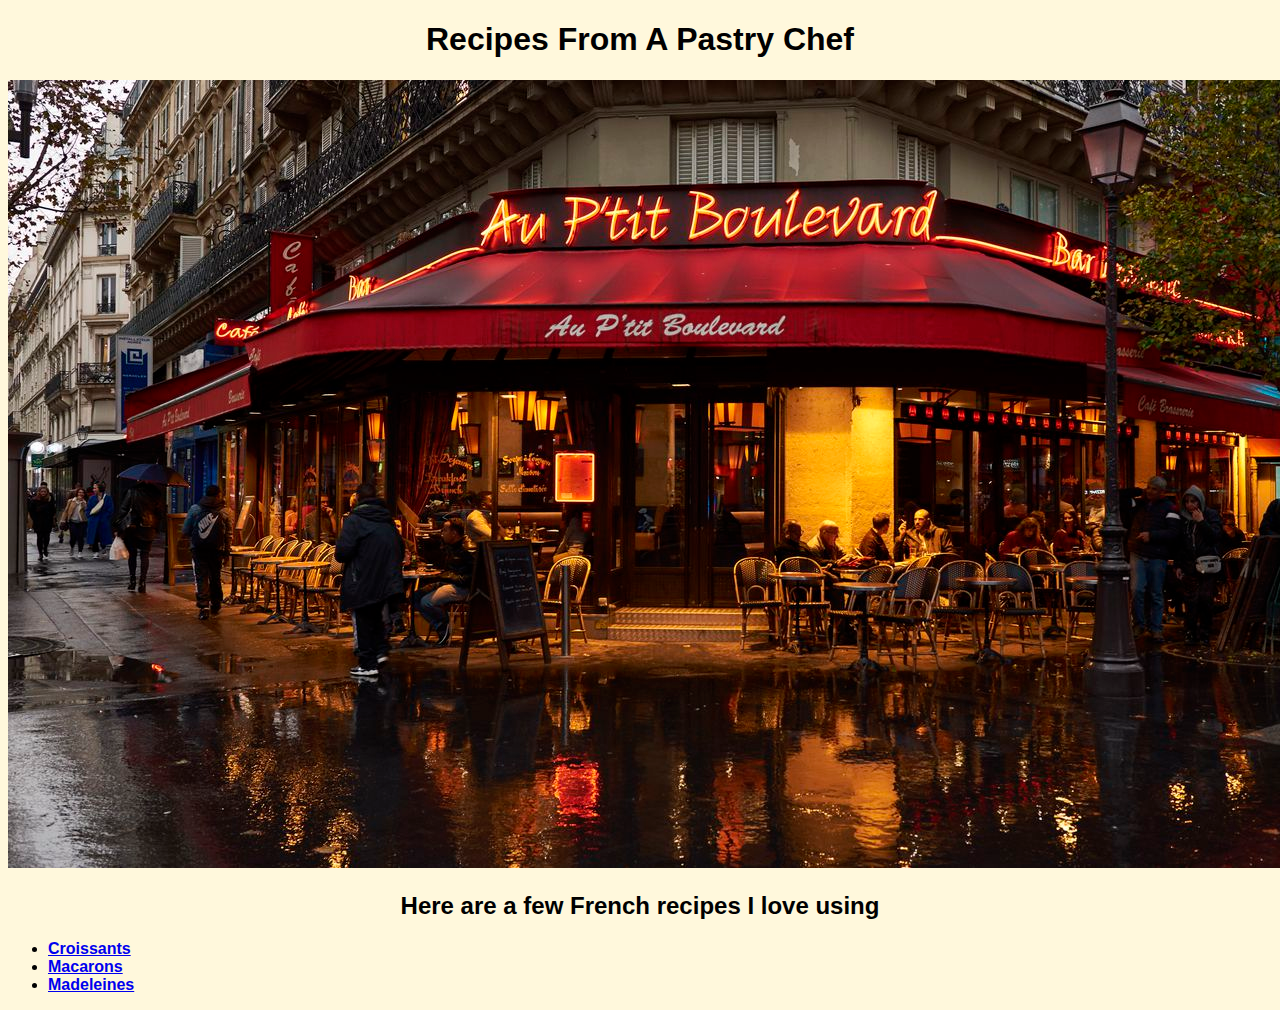
<file: index.html>
<!DOCTYPE html>
<html lang="en">
    <head>
        <meta charset="utf-8">
        <title> Odin Recipes</title>
        <link rel="stylesheet" href="./styles.css"
    </head>

    <body>
        <h1> Recipes From A Pastry Chef </h1>
        <img src="./images/french-cafe.jpeg" alt="Au P'tit Boulevard a french cafe">

    </body>
         <body>
            <h2> Here are a few French recipes I love using</h2>
            <ul>
                <li>
                    <a href="./recipes/croissants.html"> <strong> Croissants</strong></a>
                </li>
                <li>
                    <a href="./recipes/macarons.html"> <strong> Macarons</strong></a>
                </li>
                <li>
                    <a href="./recipes/madeleines.html"> <strong> Madeleines</strong></a>
                </li>
            </ul>

         </body>
</html>
</file>
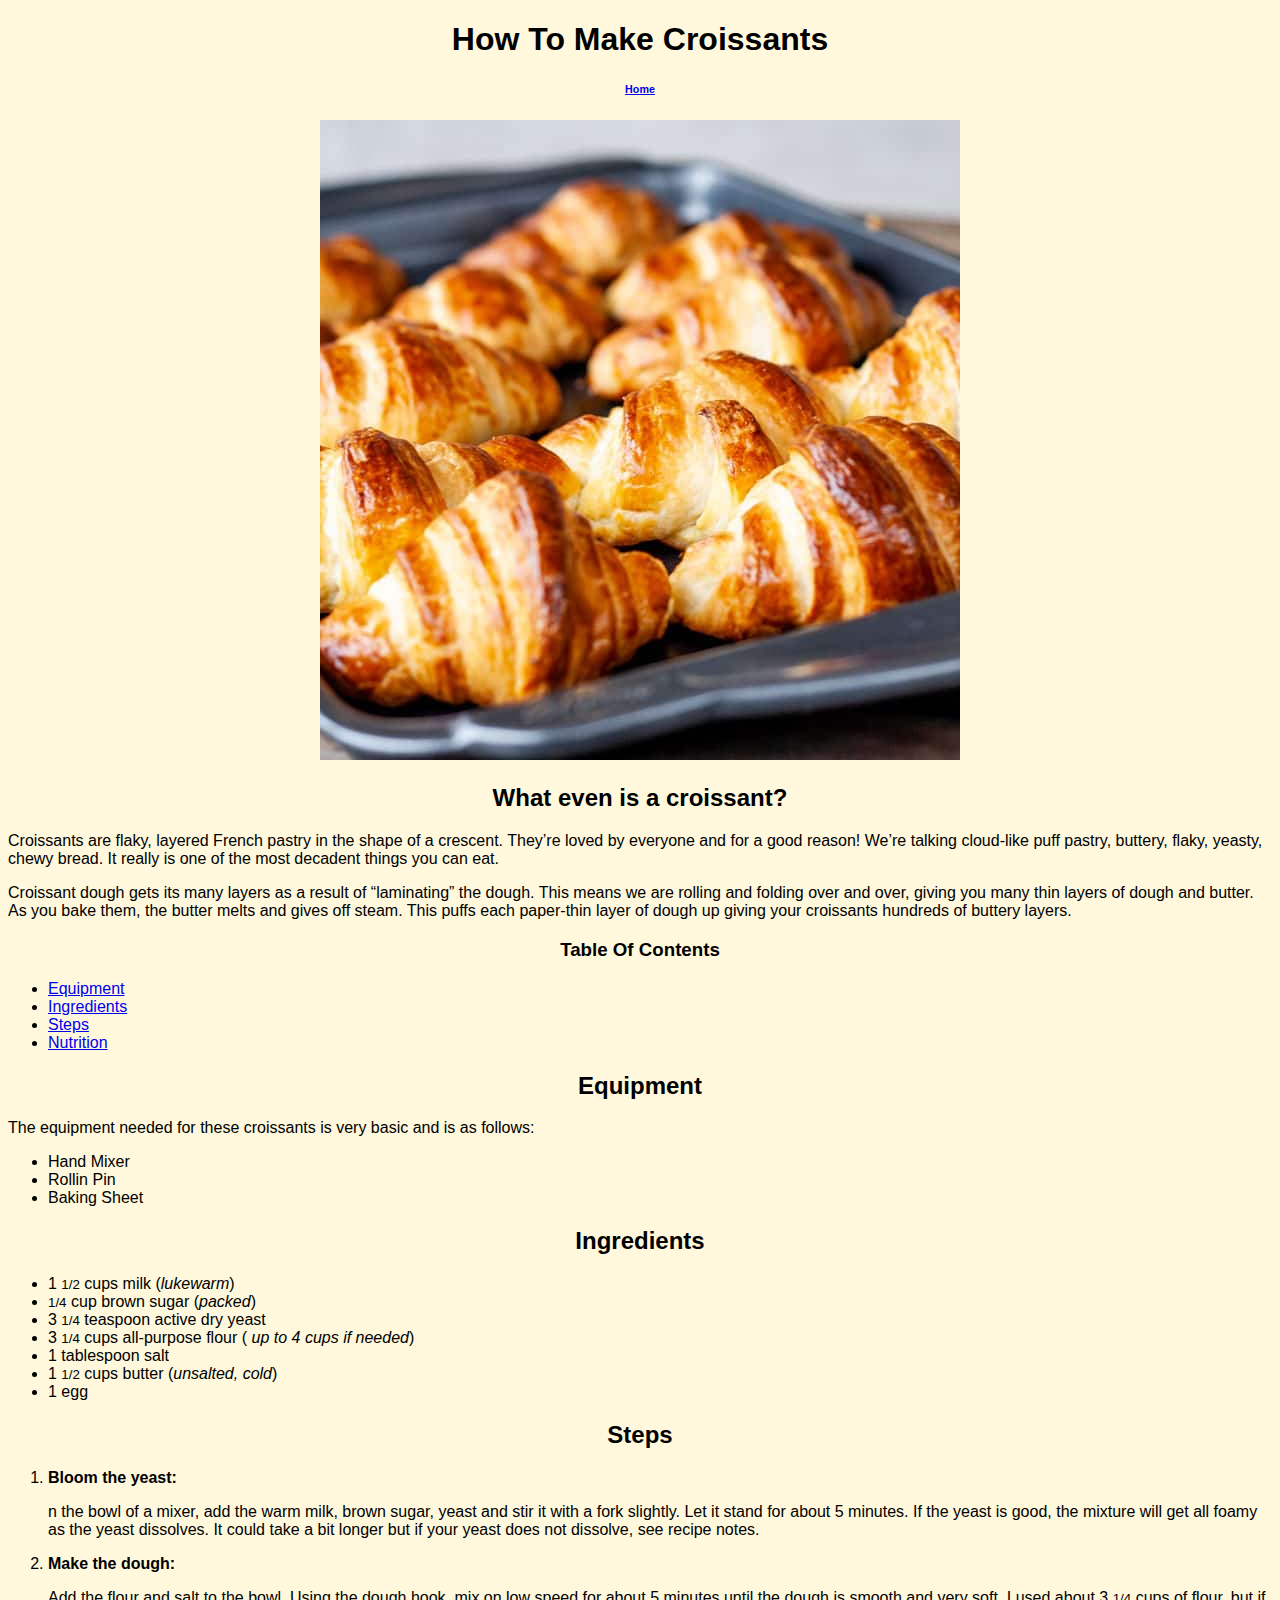
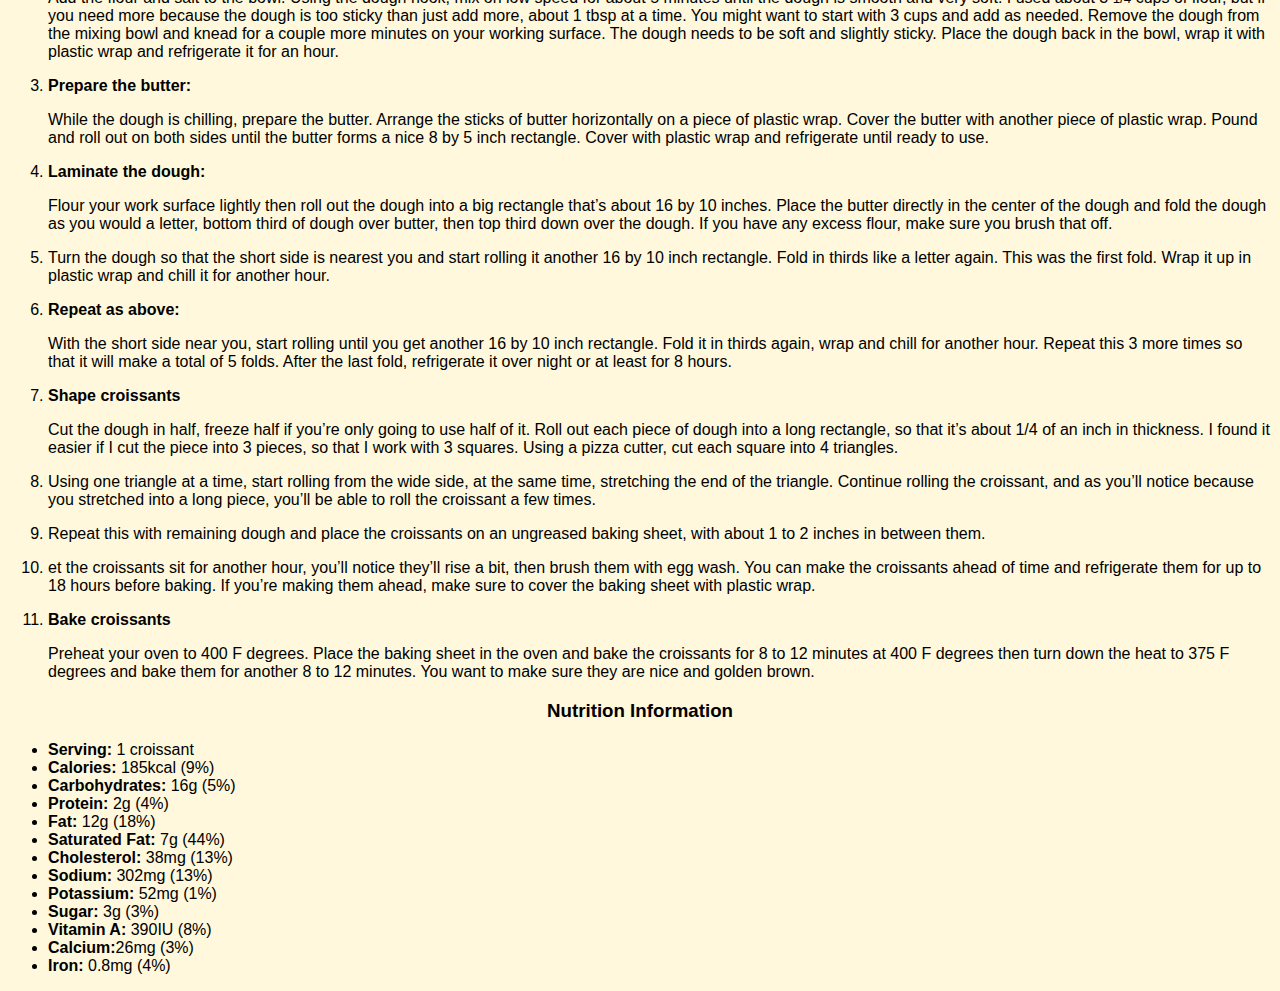
<file: recipes/croissants.html>
<!DOCTYPE html>
<html lang="en">
<head>
    <meta charset="UTF-8">
    <title>How To Make Croissants</title>
    <link rel="stylesheet" href="../styles.css">
</head>
        <body>
            <h1> How To Make Croissants</h1> 
            <h6> <a href="../index.html"> Home</a></h6>
                    <img src="../images/croissant.jpeg" alt="Frshly baked croissants">
                   <h2> What even is a croissant?</h2> <p>
                        Croissants are flaky, layered French pastry in the shape of a crescent. They’re loved by everyone and for a good reason! We’re talking cloud-like puff pastry, buttery, flaky, yeasty, chewy bread. It really is one of the most decadent things you can eat.
                    </p>
                    <p>
                        Croissant dough gets its many layers as a result of “laminating” the dough. This means we are rolling and folding over and over, giving you many thin layers of dough and butter. As you bake them, the butter melts and gives off steam. This puffs each paper-thin layer of dough up giving your croissants hundreds of buttery layers.
                    </p>
                    <!--Gonna be completely honest, I stole this entire blurb from some random website and I have no shame about it-->
            <h3>Table Of Contents</h3>
                    <ul>
                        <li>
                            <a href="#croi-equip"> Equipment</a>
                        </li>
                        <li>
                            <a href="#croi-ingred"> Ingredients</a>
                        </li>
                        <li>
                            <a href="#croi-step"> Steps</a>
                        </li>
                        <li>
                            <a href="#croi-nutri">
                                Nutrition
                            </a>
                        </li>
                    </ul>
        <!--Begin Equipment Ingredients and Steps below-->
            <h2 id="croi-equip">Equipment</h2>
            <p> 
                The equipment needed for these croissants is very basic and is as follows:
                    <ul>
                        <li>Hand Mixer</li>
                        <li>Rollin Pin</li>
                        <li>Baking Sheet</li>

                    </ul>        
            <h2 id="croi-ingred"> Ingredients</h2>
                <ul>
                    <li>
                        1 <small>1/2</small> cups milk (<i>lukewarm</i>)
                    </li>
                    <li>
                        <small>1/4</small> cup brown sugar (<i>packed</i>)
                    </li>
                    <li>
                        3 <small>1/4</small> teaspoon active dry yeast
                    </li>
                    <li>
                        3 <small>1/4</small> cups all-purpose flour (<i> up to 4 cups if needed</i>)
                    </li>
                    <li>
                        1 tablespoon salt
                    </li>
                    <li>
                        1 <small>1/2</small> cups butter (<i>unsalted, cold</i>)
                    </li>
                    <li>
                        1 egg
                    </li>

                </ul>


            <h2 id="#croi-step">Steps</h2> 
                <ol>
                    <li>
                        <b>Bloom the yeast:</b>
                            <p>
                                n the bowl of a mixer, add the warm milk, brown sugar, yeast and stir it with a fork slightly. Let it stand for about 5 minutes. If the yeast is good, the mixture will get all foamy as the yeast dissolves. It could take a bit longer but if your yeast does not dissolve, see recipe notes.
                            </p>
                    </li>
                    <li>
                        <b>Make the dough:</b>
                            <p>
                                Add the flour and salt to the bowl. Using the dough hook, mix on low speed for about 5 minutes until the dough is smooth and very soft. I used about 3 <small>1/4</small> cups of flour, but if you need more because the dough is too sticky than just add more, about 1 tbsp at a time. You might want to start with 3 cups and add as needed. Remove the dough from the mixing bowl and knead for a couple more minutes on your working surface. The dough needs to be soft and slightly sticky. Place the dough back in the bowl, wrap it with plastic wrap and refrigerate it for an hour.
                            </p>
                    </li>
                    <li>
                        <b>Prepare the butter:</b>
                        <p>
                            While the dough is chilling, prepare the butter. Arrange the sticks of butter horizontally on a piece of plastic wrap. Cover the butter with another piece of plastic wrap. Pound and roll out on both sides until the butter forms a nice 8 by 5 inch rectangle. Cover with plastic wrap and refrigerate until ready to use.   
                         </p>
                    </li>
                    <li>
                       <b>Laminate the dough:</b> 
                        <p>
                            Flour your work surface lightly then roll out the dough into a big rectangle that’s about 16 by 10 inches. Place the butter directly in the center of the dough and fold the dough as you would a letter, bottom third of dough over butter, then top third down over the dough. If you have any excess flour, make sure you brush that off.

                        </p>
                    </li>
                    <li>
                        Turn the dough so that the short side is nearest you and start rolling it another 16 by 10 inch rectangle. Fold in thirds like a letter again. This was the first fold. Wrap it up in plastic wrap and chill it for another hour.
                    </li>
                    <p> </p>
                    <li>
                        <b>Repeat as above:</b>
                            <p>
                                With the short side near you, start rolling until you get another 16 by 10 inch rectangle. Fold it in thirds again, wrap and chill for another hour. Repeat this 3 more times so that it will make a total of 5 folds. After the last fold, refrigerate it over night or at least for 8 hours. 
                            </p>
                    </li>
                    <li>
                        <b>Shape croissants</b>
                            <p>
                                Cut the dough in half, freeze half if you’re only going to use half of it. Roll out each piece of dough into a long rectangle, so that it’s about 1/4 of an inch in thickness. I found it easier if I cut the piece into 3 pieces, so that I work with 3 squares. Using a pizza cutter, cut each square into 4 triangles.
                            </p>
                    </li>
                    <p> </p>
                    <li>
                        Using one triangle at a time, start rolling from the wide side, at the same time, stretching the end of the triangle. Continue rolling the croissant, and as you’ll notice because you stretched into a long piece, you’ll be able to roll the croissant a few times.

                    </li>
                    <p> </p>
                    <li>
                        Repeat this with remaining dough and place the croissants on an ungreased baking sheet, with about 1 to 2 inches in between them.
                    </li>
                    <p> </p>
                    <li>
                        et the croissants sit for another hour, you’ll notice they’ll rise a bit, then brush them with egg wash. You can make the croissants ahead of time and refrigerate them for up to 18 hours before baking. If you’re making them ahead, make sure to cover the baking sheet with plastic wrap.
                    </li>
                    <p> </p>
                    <li>
                        <b>Bake croissants</b>
                            <p>
                                Preheat your oven to 400 F degrees. Place the baking sheet in the oven and bake the croissants for 8 to 12 minutes at 400 F degrees then turn down the heat to 375 F degrees and bake them for another 8 to 12 minutes. You want to make sure they are nice and golden brown.
                            </p>
                    </li>
                </ol>

        <!-- Nutrition information because people act like they actually care about their health-->
            <h3 id="croi-nutri"> Nutrition Information</h3>
            <ul>

                <li>
                    <b>Serving:</b> 1 croissant
                </li>
                 <li>
                     <b>Calories:</b> 185kcal (9%)
                </li>
                     
                <li>
                   <b>Carbohydrates:</b>  16g (5%)
                </li> 
                     
                <li>
                    <b>Protein:</b> 2g (4%)
                </li>
                <li>
                     <b>Fat:</b> 12g (18%)
                </li>
                <li>
                     <b>Saturated Fat:</b> 7g (44%)
                </li>
                <li>
                    <b>Cholesterol:</b> 38mg (13%)
                </li>
                <li>
                    <b>Sodium:</b> 302mg (13%)

                </li>
                <li>
                    <b>Potassium:</b> 52mg (1%)

                </li>
                <li>
                    <b>Sugar:</b> 3g (3%)

                </li>
                <li>
                    <b>Vitamin A:</b> 390IU (8%)

                </li>
                <li> 
                    <b>Calcium:</b>26mg (3%)

                </li>
                <li> 
                    <b>Iron:</b> 0.8mg (4%)

                </li>
            </ul>
        </body>
</html>
</file>
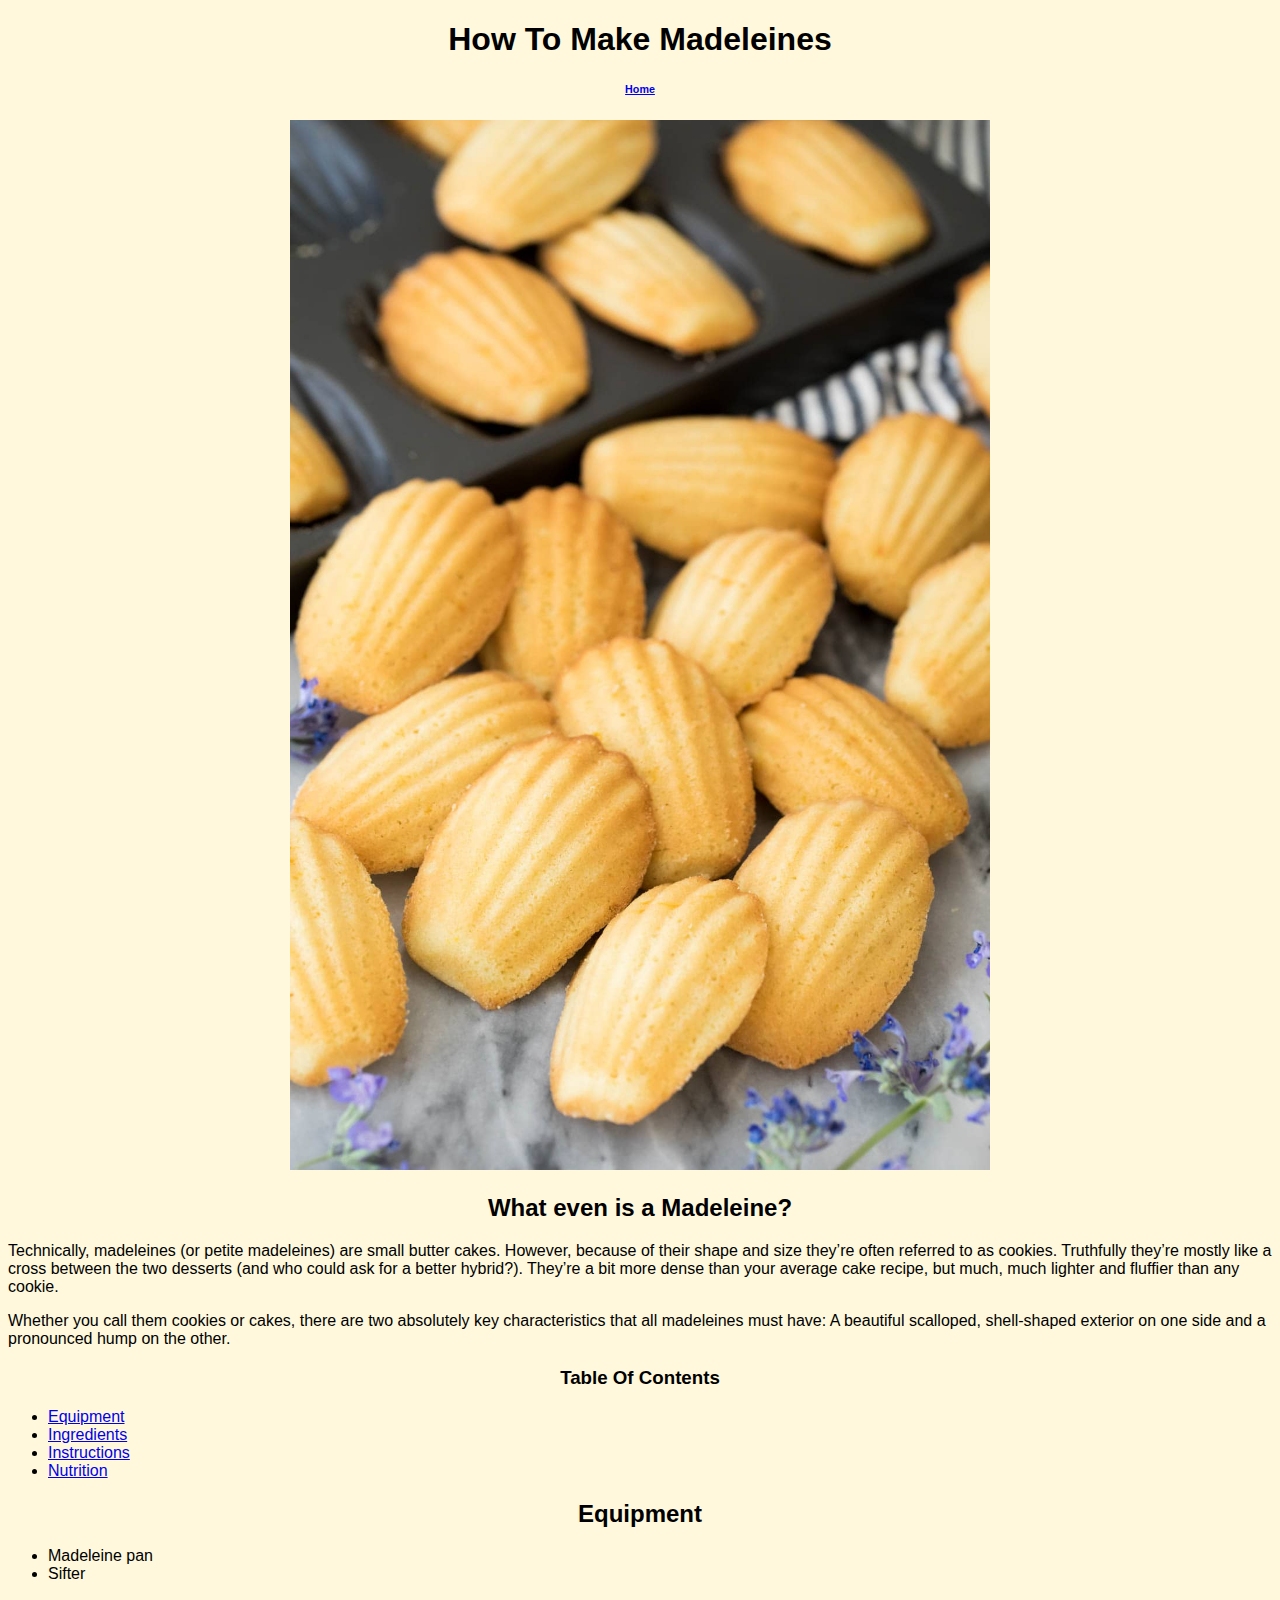
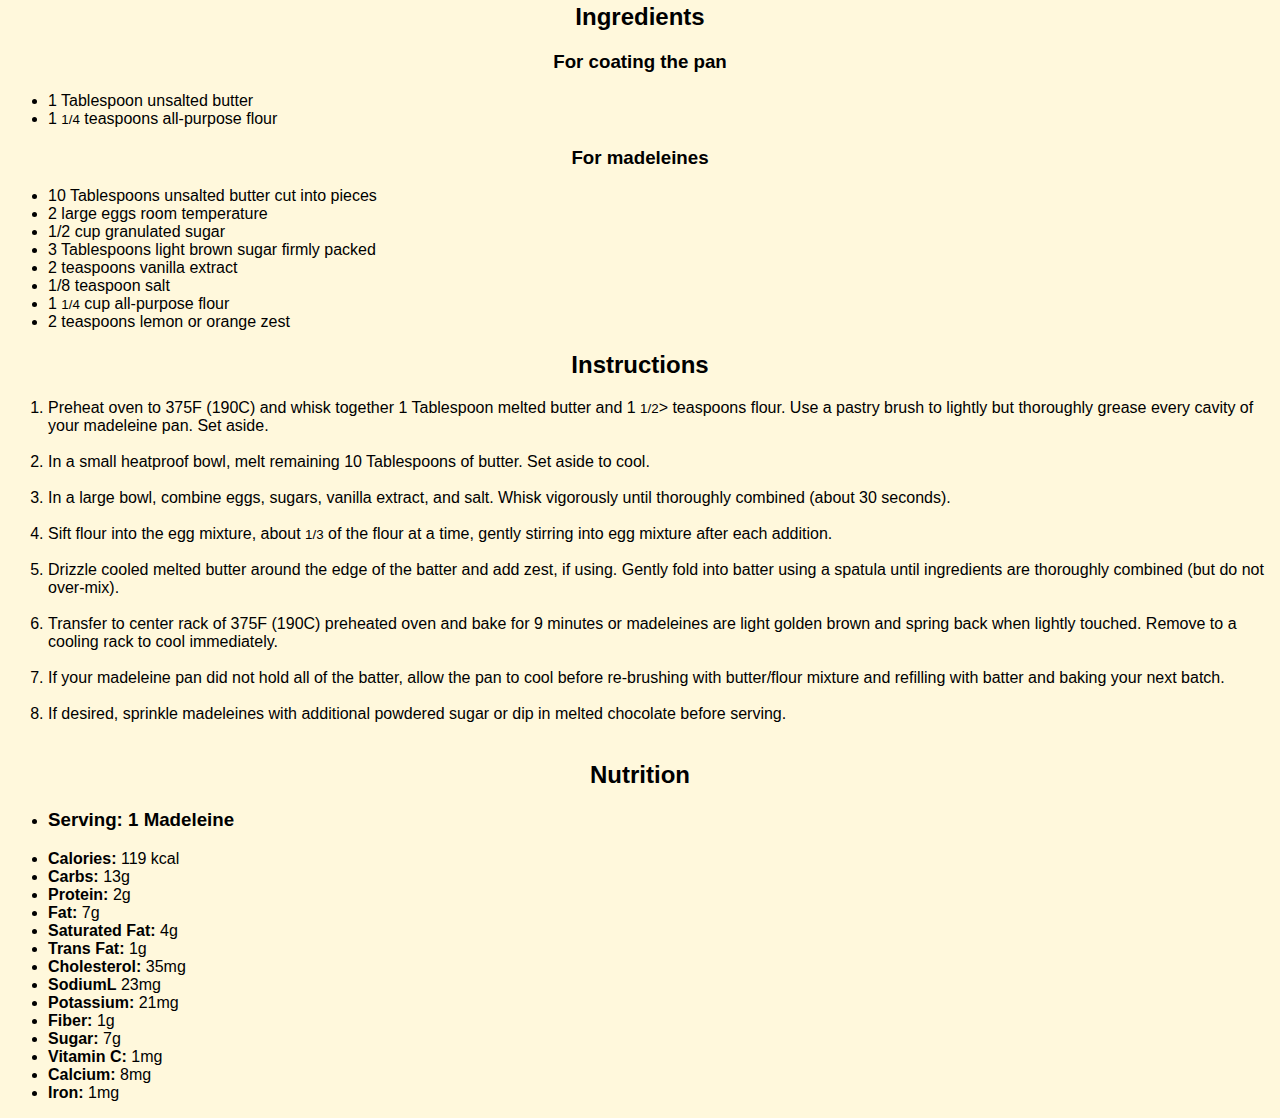
<file: recipes/madeleines.html>
<!DOCTYPE html>
<html lang="en">
<head>
    <meta charset="UTF-8">
    <link rel="stylesheet" href="../styles.css">
    <title>How To Make Madeleines</title>
</head>
<body>
    <h1> How To Make Madeleines</h1>
        <h6> <a href="../index.html"> Home</a></h6>
        <img src="../images/mads.jpeg" alt="Fresh madeleines"
        width="700"
        height="500">
        <h2> What even is a Madeleine?</h2>
            <p>
                Technically, madeleines (or petite madeleines) are small butter cakes. However, because of their shape and size they’re often referred to as cookies. Truthfully they’re mostly like a cross between the two desserts (and who could ask for a better hybrid?). They’re a bit more dense than your average cake recipe, but much, much lighter and fluffier than any cookie.
            </p><p>
                Whether you call them cookies or cakes, there are two absolutely key characteristics that all madeleines must have: A beautiful scalloped, shell-shaped exterior on one side and a pronounced hump on the other.
            </p>
            <h3>
                Table Of Contents
            </h3>
            <ul>
                <li> <a href="#mad-equip"> Equipment</a>
                </li>
                <li>
                    <a href="#mad-ingr"> Ingredients</a>
                </li>
                <li>
                    <a href="#mad-instr">Instructions</a>
                </li>
                <li>
                    <a href="#mad-nutri"> Nutrition</a>
                </li>
            </ul>
        <h2 id="mad-equip">Equipment</h2>
            <ul>
                <li>
                    Madeleine pan
                </li>
                <li>
                    Sifter
                </li>
            </ul>
        <h2 id="mad-ingr">Ingredients</h2>
            <h3> For coating the pan</h3>
                 <ul>
                    <li>
                        1 Tablespoon unsalted butter
                    </li>
                    <li>
                        1 <small> 1/4</small> teaspoons all-purpose flour

                    </li>
                 </ul>
            <h3>For madeleines</h3>
                 <ul>
                    <li>
                        10 Tablespoons unsalted butter cut into pieces
                    </li>
                    <li>
                        2 large eggs room temperature
                    </li>
                    <li>
                        1/2 cup granulated sugar
                    </li>
                    <li>
                        3 Tablespoons light brown sugar firmly packed
                    </li>
                    <li>
                        2 teaspoons vanilla extract
                    </li>
                    <li>
                        1/8 teaspoon salt
                    </li>
                    <li>
                        1 <small>1/4</small> cup all-purpose flour
                    </li>
                    <li>
                        2 teaspoons lemon or orange zest
                    </li>

                 </ul>
        <h2 id="mad-instr">Instructions</h2>
                 <ol>
                    <li>
                        Preheat oven to 375F (190C) and whisk together 1 Tablespoon melted butter and 1 <small>1/2</small>> teaspoons flour. Use a pastry brush to lightly but thoroughly grease every cavity of your madeleine pan. Set aside.
                    </li> <br>
                    <li>
                        In a small heatproof bowl, melt remaining 10 Tablespoons of butter. Set aside to cool.
                    </li><br>
                    <li>
                        In a large bowl, combine eggs, sugars, vanilla extract, and salt. Whisk vigorously until thoroughly combined (about 30 seconds).
                    </li><br>
                    <li>
                        Sift flour into the egg mixture, about <small>1/3</small> of the flour at a time, gently stirring into egg mixture after each addition.
                    </li><br>
                    <li>
                        Drizzle cooled melted butter around the edge of the batter and add zest, if using. Gently fold into batter using a spatula until ingredients are thoroughly combined (but do not over-mix).
                    </li><br>
                    <li>
                        Transfer to center rack of 375F (190C) preheated oven and bake for 9 minutes or madeleines are light golden brown and spring back when lightly touched. Remove to a cooling rack to cool immediately.
                    </li><br>
                    <li>
                        If your madeleine pan did not hold all of the batter, allow the pan to cool before re-brushing with butter/flour mixture and refilling with batter and baking your next batch.
                    </li><br>
                    <li>
                        If desired, sprinkle madeleines with additional powdered sugar or dip in melted chocolate before serving.
                    </li><br>

                 </ol>
            <h2 id="mad-nutri">Nutrition</h2>
                 <ul>
                    <li><h3>
                    <strong>Serving:</strong> 1 Madeleine
                    </li></h3>
                    <li>
                        <strong>Calories:</strong> 119 kcal
                    </li>
                    <li>
                        <strong>Carbs:</strong> 13g
                    </li>
                    <li>
                        <strong>Protein:</strong> 2g
                    </li>
                    <li>
                        <strong>Fat:</strong> 7g
                    </li> 
                    <li>
                        <strong>Saturated Fat: </strong> 4g
                    </li>
                    <li>
                        <strong> Trans Fat:</strong> 1g
                    </li>
                    <li>
                        <strong>Cholesterol:</strong> 35mg
                    </li>
                    <li>
                        <strong>SodiumL</strong> 23mg
                    </li>
                    <li>
                        <strong>
                            Potassium:
                        </strong> 21mg
                    </li>
                    <li>
                        <strong>Fiber:</strong> 1g
                    </li>
                    <li>
                        <strong>Sugar:</strong> 7g
                    </li>
                    <li>
                        <strong>Vitamin C:</strong> 1mg
                    </li>
                    <li>
                        <strong>Calcium:</strong> 8mg
                    </li>
                    <li>
                        <strong>Iron:</strong> 1mg
                    </li>
                 </ul>
    
</body>
</html>
</file>
<file: styles.css>
body{
    text-align: center;
    font-family:'Franklin Gothic Medium', 'Arial Narrow', Arial, sans-serif;
    background-color: cornsilk;
}
p, ul, ol{
    text-align: left;
}
img{
    height: auto;
}
</file>
